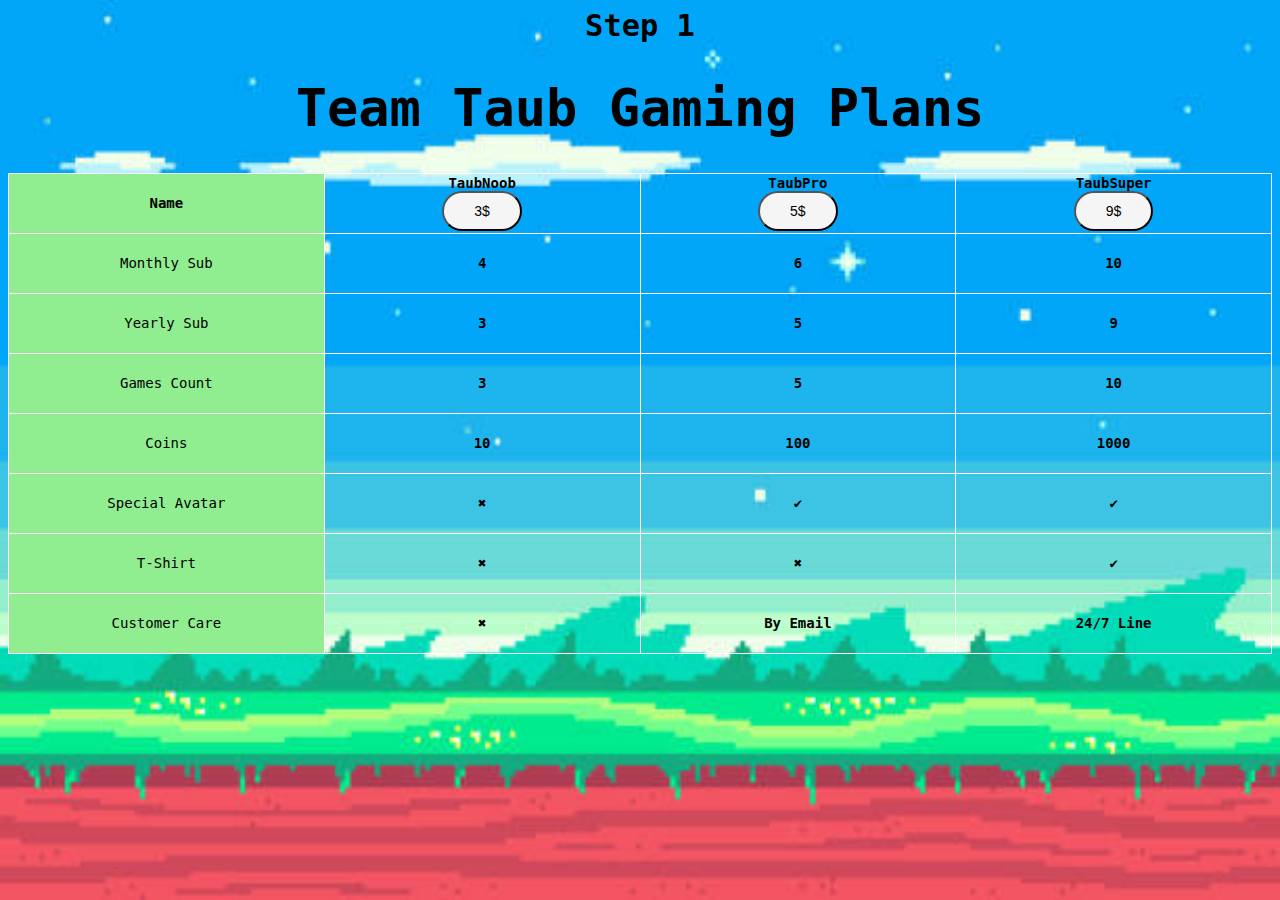
<file: index.html>
<html lang="en">

<head>
    <link rel="stylesheet" href="./styles.css">
    <meta charset="UTF-8">
    <meta http-equiv="X-UA-Compatible" content="IE=edge">
    <meta name="viewport" content="width=device-width, initial-scale=1.0">
    <title>Document</title>
    <style>
        body {
            font-size: xx-large;
        }
    </style>
</head>

<body>
    <h3> Step 1 </h3>
    <h1> Team Taub Gaming Plans </h1>
    <div id="tableContainer">

        <table id="plansTable" class="plansTable">
            <colgroup>
                <col span="1" style="background-color: lightgreen">
            </colgroup>
            <tr>
                <th> Name </th>
            </tr>
            <tr>
                <td> Monthly Sub</td>
            </tr>
            <tr>
                <td> Yearly Sub</td>
            </tr>
            <tr>
                <td> Games Count</td>
            </tr>
            <tr>
                <td> Coins</td>
            </tr>
            <tr>
                <td> Special Avatar</td>
            </tr>
            <tr>
                <td> T-Shirt</td>
            </tr>
            <tr>
                <td> Customer Care</td>
            </tr>

    </div>
    <script type="module" src="index.js"> </script>
</body>

</html>
</file>
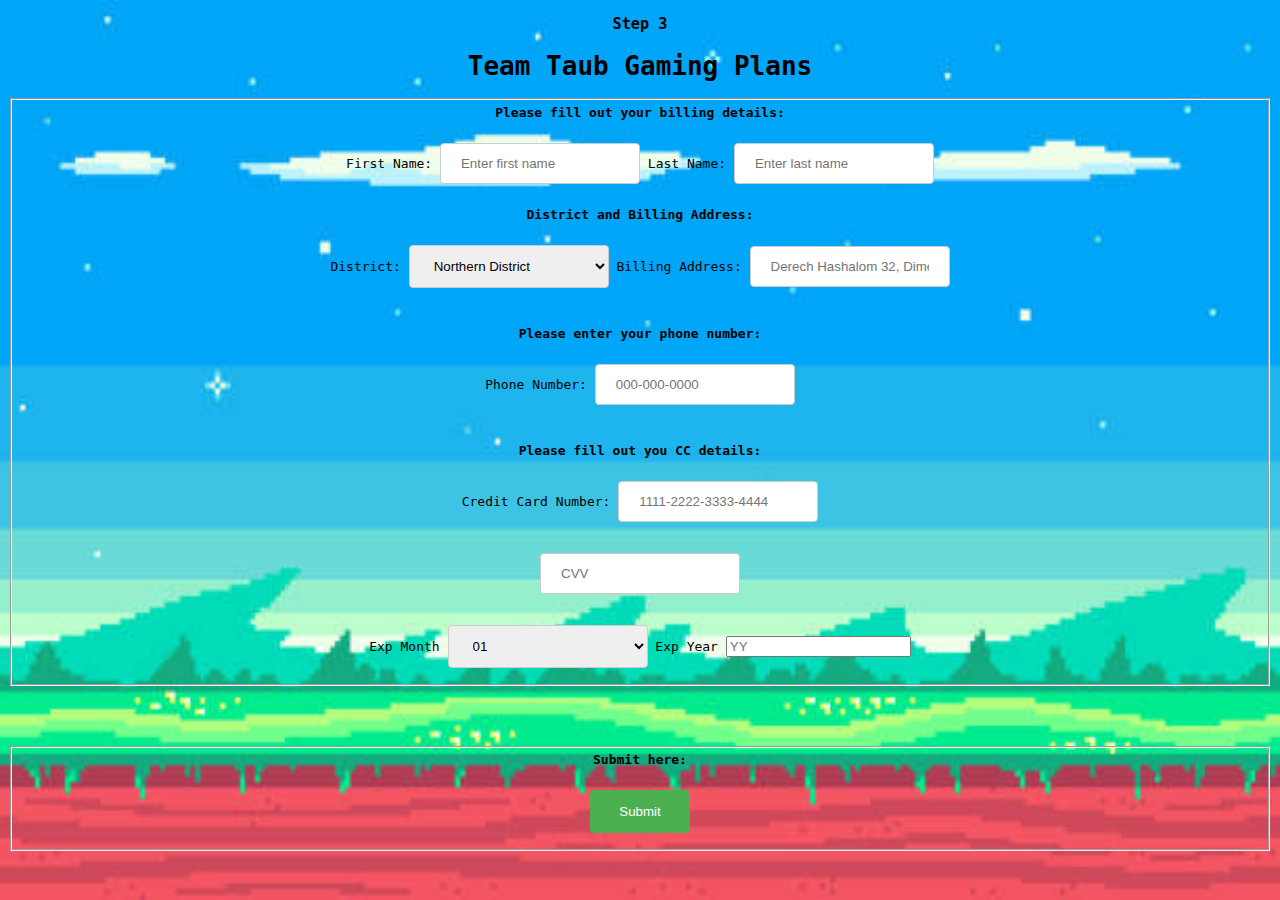
<file: checkout.html>
<!DOCTYPE html>
<html>
<head>
    <link rel="stylesheet" href="./styles.css">
    <title>form </title>
</head>
<body>
    <h3> Step 3 </h3>
    <h1> Team Taub Gaming Plans </h1>
    <h1 id="planSelected"></h1>
    <form id="checkoutForm">
        <fieldset>
            <div>
                <b>Please fill out your billing details: </b> <br> <br>
                <label for="fname">First Name:</label>
                <input pattern="[A-Za-z]*" type="text" name="f_name" placeholder="Enter first name" required="required">
                <label for="lname">Last Name:</label>
                <input type="text" name="l_name" placeholder="Enter last name" required="required">
                <br> <br>
                <b>District and Billing Address: </b> <br> <br>
                <label for="district"> District:</label>
                <!-- <input name="district" list="districts" placeholder="Choose a district"> -->
                <select name="district" id="districts">
                    <option value="Northern District">Northern District</option>
                    <option value="Haifa District">Haifa District</option>
                    <option value="Central District">Central District</option>
                    <option value="Tel Aviv District">Tel Aviv District</option>
                    <option value="Southern District">Southern District</option>
                </select>
                <label for="address"> Billing Address:</label>
                <input type="text" name="address" placeholder="Derech Hashalom 32, Dimona" required="required">
            </div>
            <br><br>
            <div>
                <b>Please enter your phone number: </b> <br> <br>
                <label for="phone-number">Phone Number:</label>
                <input type="text" id="phone-number" name="phonenumber" placeholder="000-000-0000" required="required">
            </div>
            <br><br>
            <div>
                <b>Please fill out you CC details: </b> <br> <br>
                <label for="ccnum">Credit Card Number: </label>
                <input type="text" id="ccnum" name="cardnumber" size="16" placeholder="1111-2222-3333-4444"  required="required">
                <br> <br>
                <input pattern="[0-9]{3}"type="text" id="cvv" name="cvv" placeholder="CVV" required="required">
                <br> <br>
                <label for="expMonth" type="text">Exp Month</label>
                <!-- <input name="expMonth" list="exp" placeholder="Exp Month" required="required"> -->
                <select name="expMonth" id="exp" >
                    <option value="0">01</option>
                    <option value="1">02</option>
                    <option value="2">03</option>
                    <option value="3">04</option>
                    <option value="4">05</option>
                    <option value="5">06</option>
                    <option value="6">07</option>
                    <option value="7">08</option>
                    <option value="8">09</option>
                    <option value="9">10</option>
                    <option value="10">11</option>
                    <option value="11">12</option>
                </select>
                <label for="expYear" type="text">Exp Year</label>
                <input name="expYear" placeholder="YY" required="required">
            </div>
        </fieldset>
        <br><br>
        <br><br>
        <fieldset>
            <div>
                <b> Submit here: </b><br> <br>
                <input id="submit" type="submit" name="submit" /> 
            </div>
        </fieldset>
    </form>
    <script type="module" src="./checkout.js"> </script>
</body>
</file>
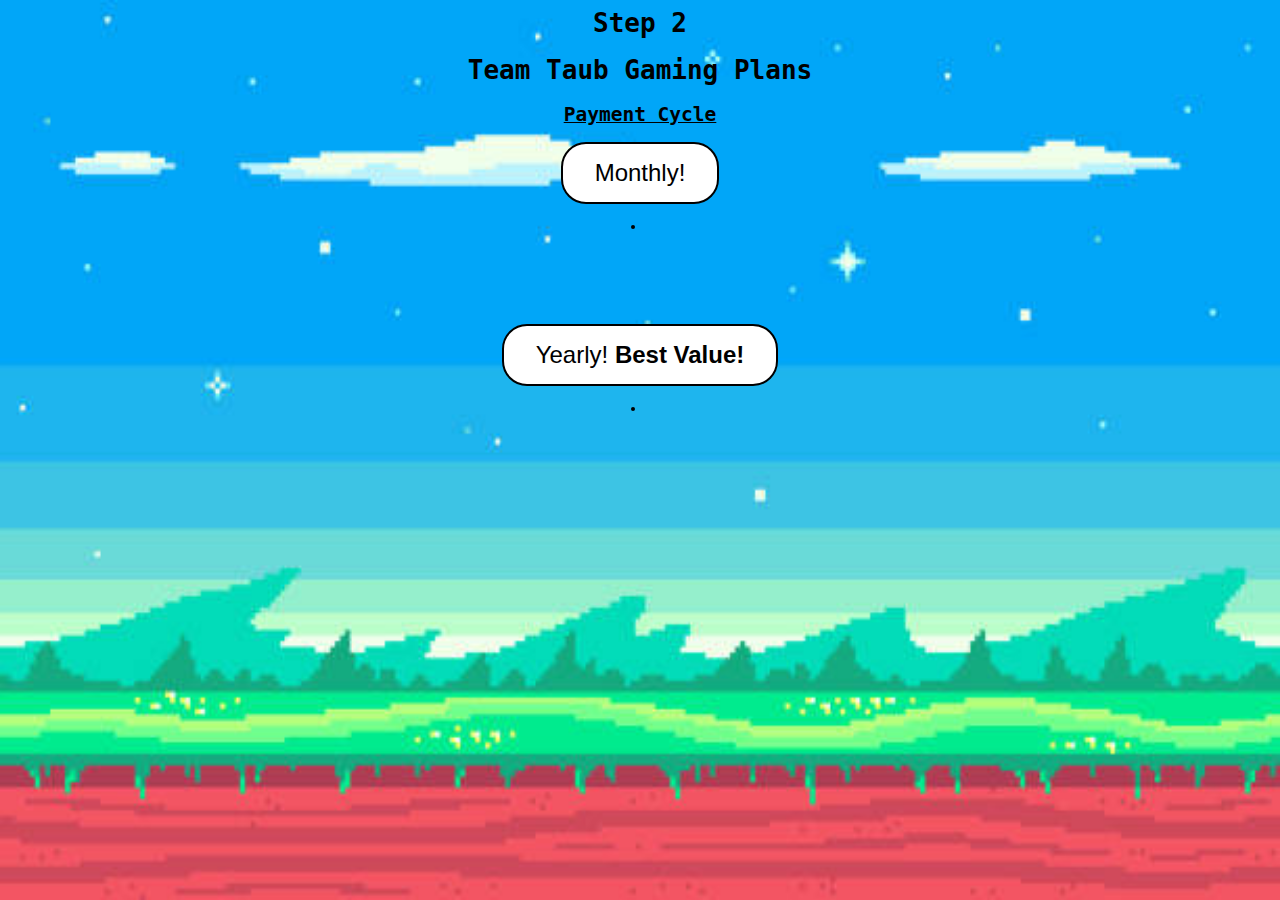
<file: cycle.html>
<html lang="en">
    <head>
        <link rel="stylesheet" href="./styles.css" /> 
        <style>
            button {
            border: 2px solid black; 
            background-color: white;
            padding: 15px 32px;
            text-align: center;
            text-decoration: none;
            display: inline-block;
            font-size: 24px;
            }
        </style>
    </head>


<body>
    <h1> Step 2 </h1>
    <h1> Team Taub Gaming Plans </h1>
    <h2><u>Payment Cycle</u></h2>
   
    <h2 id="planChosen"></h2>
    <div>
        <button id="monthlyClick"> Monthly!</button>
            <br></br>
                    <li id="monthlyPrice"></li></div>
    </div>
            <br></br>
            <br></br>
            <br></br>
    <div>
        <button id="yearlyClick">Yearly!
                    <b>Best Value!</b> </button>
                    <br></br> 
                    <li id="yearlyPrice"></li></div>
            </div>
        <script type="module" src="./cycle.js"></script>
</body>
</html>
</file>
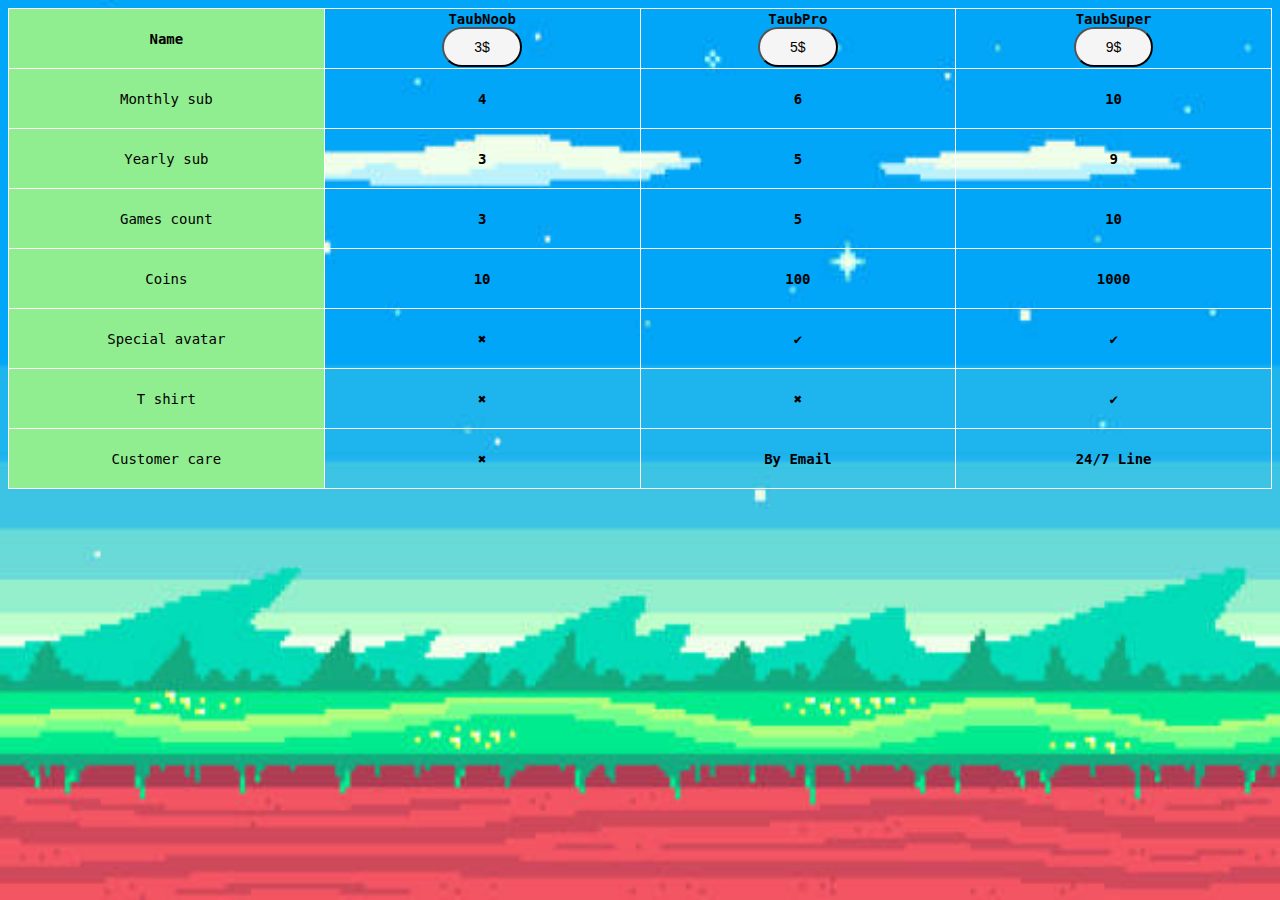
<file: main_pricing.html>
<html lang="en">

<head>
    <link rel="stylesheet" href="styles.css">
    <meta charset="UTF-8">
    <meta http-equiv="X-UA-Compatible" content="IE=edge">
    <meta name="viewport" content="width=device-width, initial-scale=1.0">
    <title>Document</title>
    <style>
        body {
            font-size: xx-large;
        }
    </style>
</head>

<body>
    <div id="tableContainer">

        <table id="plansTable" class="plansTable">
            <colgroup>
                <col span="1" style="background-color: lightgreen">
            </colgroup>
            <tr>
                <th> Name </th>
            </tr>
            <tr>
                <td> Monthly sub</td>
            </tr>
            <tr>
                <td> Yearly sub</td>
            </tr>
            <tr>
                <td> Games count</td>
            </tr>
            <tr>
                <td> Coins</td>
            </tr>
            <tr>
                <td> Special avatar</td>
            </tr>
            <tr>
                <td> T shirt</td>
            </tr>
            <tr>
                <td> Customer care</td>
            </tr>

    </div>
    <script type="module" src="index.js"> </script>
</body>

</html>
</file>
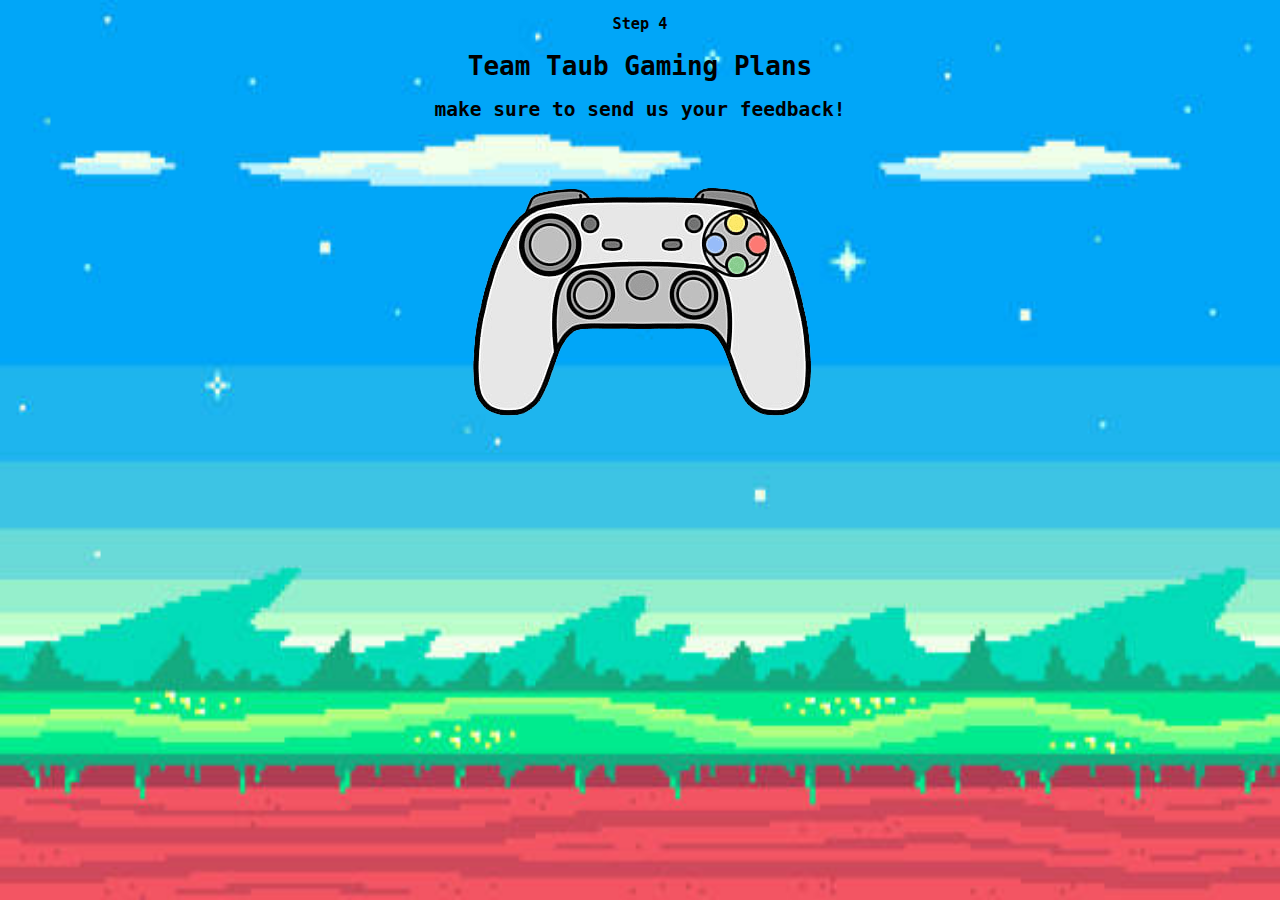
<file: thank_you.html>
<!DOCTYPE html>
<html>
    <head>
        <link rel="stylesheet" href="./styles.css">
        <title>thank you!</title>
        <style>
            body {
                background-color: lightblue;
                text-align: center;
            }
            textarea {
                background-color: whitesmoke;
            }
        </style>
    </head>

    <body>
        <h3> Step 4 </h3>
    <h1> Team Taub Gaming Plans </h1>
        <h1 id="planSelected"></h1>
        <label for="name">
            <h2>make sure to send us your feedback!</h2>
        </label>
        <div>
            <img src="./pic2.png"></img>
        </div>

        <script type="module" src="./thank_you.js"></script>
    </body>

    </html>
</file>
<file: styles.css>
body {
    font-family: monospace;
    text-align: center;  
    background-image: url('pic1.jpg');
    background-repeat: no-repeat;
    background-attachment: fixed;
    background-size: 100% 100%;
  }
  p, ol, li{
    text-align: center;
  }
  mark{
    background-color: bisque;
  }
  
  #container {
    display: flex;
    flex-wrap: wrap;
    justify-content: space-between;
  }
  
  #container > div {
    font-family: monospace;
    font-size: 20px;
    margin: 0px;
    padding: 10px;
    width: 200px;
  }

  button {
    border-radius: 25px;
    background-color: whitesmoke;
    color: black;
    padding: 10px 30px;
    text-align: center;
    font-size: 14px;
  }

  table, th, td {
    font-family: monospace;
    font-size: 14px;
    text-align: center;
    align-self: center;
    table-layout: fixed;
    width: 100%;
    height: 60px;
    border: 1px solid white;
    border-collapse: collapse;

  }
  input[type=text], select {
    width: 200px;
    padding: 12px 20px;
    margin: 8px 0;
    display: inline-block;
    border: 1px solid #ccc;
    border-radius: 4px;
    box-sizing: border-box;
  }
  
  input[type=submit] {
    width: 100px;
    background-color: #4CAF50;
    color: white;
    padding: 14px 20px;
    margin: 8px 0;
    border: none;
    border-radius: 4px;
    cursor: pointer;
  }
  
  input[type=submit]:hover {
    background-color: #45a049;
  }
  /*th, td {
    background-color: #96D4D4;
  }
  */
  .center {
    margin-left: auto;
    margin-right: auto;
  }
</file>
